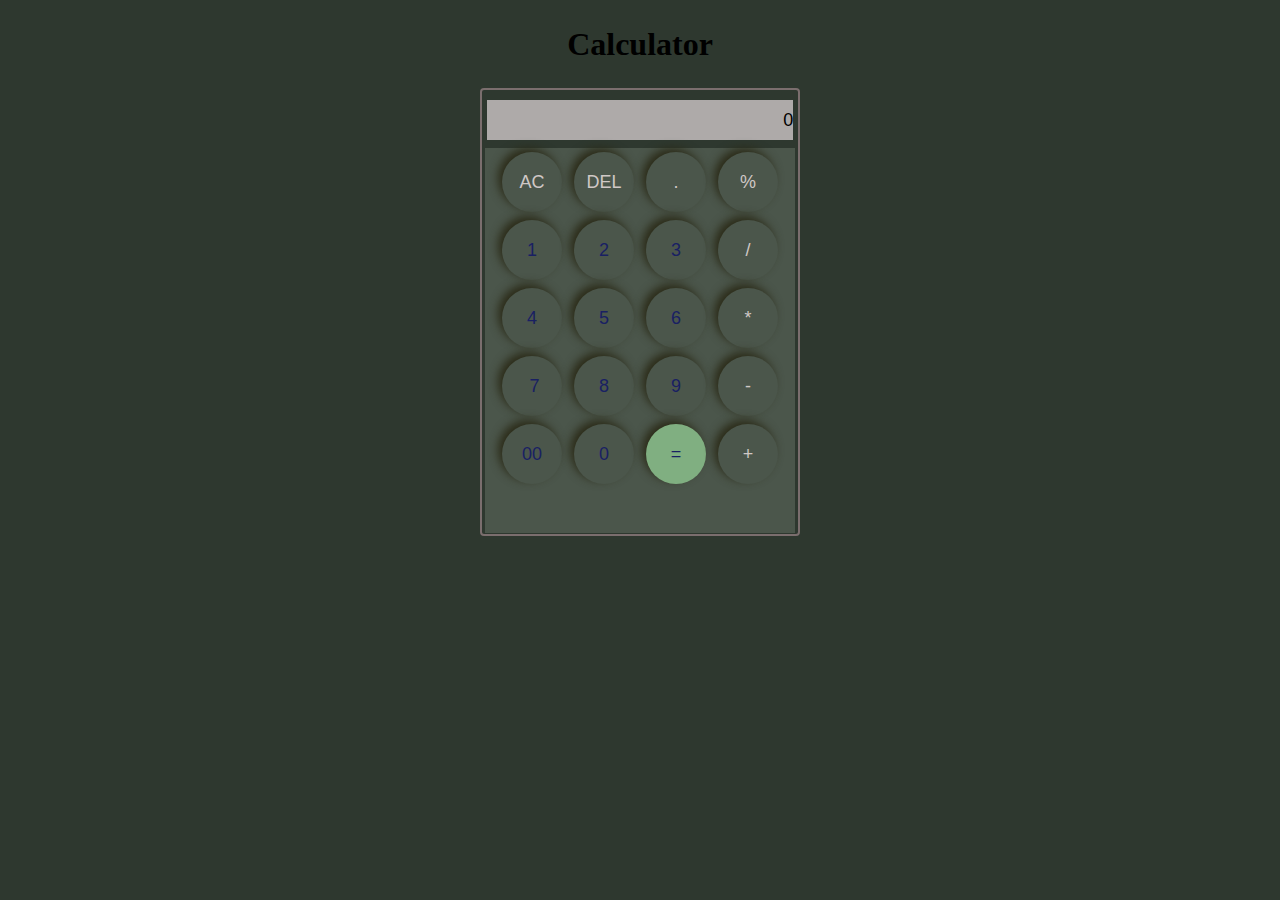
<file: Calculator/index.html>
<!DOCTYPE html>
<html lang="en">

<head>
  <meta charset="UTF-8">
  <meta name="viewport" content="width=device-width, initial-scale=1.0">
  <title> Calculator </title>
  <link rel="stylesheet" href="style.css">
</head>

<body>
  
  

  <h1 class="heading"> Calculator </h1>
  <div class="calculator">

  <form action="" id="container">
 
    <input type="text" id="show" class="userinput" value="" placeholder="0">
  
    <br>

    <div class="keys">
    <input type="button" id="symbol" class="button" value="AC"  onclick="container.show.value = '' ">
    <input type="button" id="symbol" class="button" value="DEL" onclick="container.show.value = container.show.value.toString().slice(0,-1) ">

 
   <!--slice is used to pop the value from the right side.
   slice ke inside two parameters pass hote hain and one starting index and the length from that 
   index -->

  <!--  string(0,-1) -1 means 0 ka minus 1 means rotate krega wo means first se last pe chala jaayega -->

    <input type="button" id="symbol" class="button" value="." onclick="container.show.value += '.' ">
    <input type="button" id="symbol" class="button" value="%" onclick="container.show.value += '%' ">
    <br>

    <input type="button" class="button" value="1" onclick="container.show.value += '1' ">
    <input type="button" class="button" value="2" onclick="container.show.value += '2' ">
    <input type="button" class="button" value="3" onclick="container.show.value +='3' ">
    <input type="button" id="symbol" class="button" value="/" onclick="container.show.value +='/' ">
    <br>

    <input type="button" class="button" value="4" onclick="container.show.value += '4' ">
    <input type="button" class="button" value="5" onclick="container.show.value +='5' ">
    <input type="button" class="button" value="6" onclick="container.show.value +='6' ">
    <input type="button" id="symbol" class="button" value="*" onclick="container.show.value +='*' ">
    <br>

    <input type="button" class="button" value=" 7" onclick="container.show.value +='7' ">
    <input type="button" class="button" value="8" onclick=" container.show.value +='8' " >
    <input type="button" class="button" value="9" onclick="container.show.value +='9' ">
    <input type="button" id="symbol" class="button" value="-" onclick="container.show.value +='-' " >
    <br>

    <input type="button" class="button" value="00" onclick="container.show.value += '00' " >
    <input type="button" class="button" value="0" onclick="container.show.value += '0' " >
    <input type="button" id="equaltosymbol"  class="button" value="=" onclick="container.show.value = eval(container.show.value)">  
     <!-- eval() har chiz ko evaluate karta hai iske andar display.show.value 
     likhne se ye values ko evaluate krta hai -->
    
    <input type="button" id="symbol" class="button" value="+" onclick="container.show.value +='+' ">
    <br>
  </div>
  </form>
  </div>
</body>
</html>
</file>
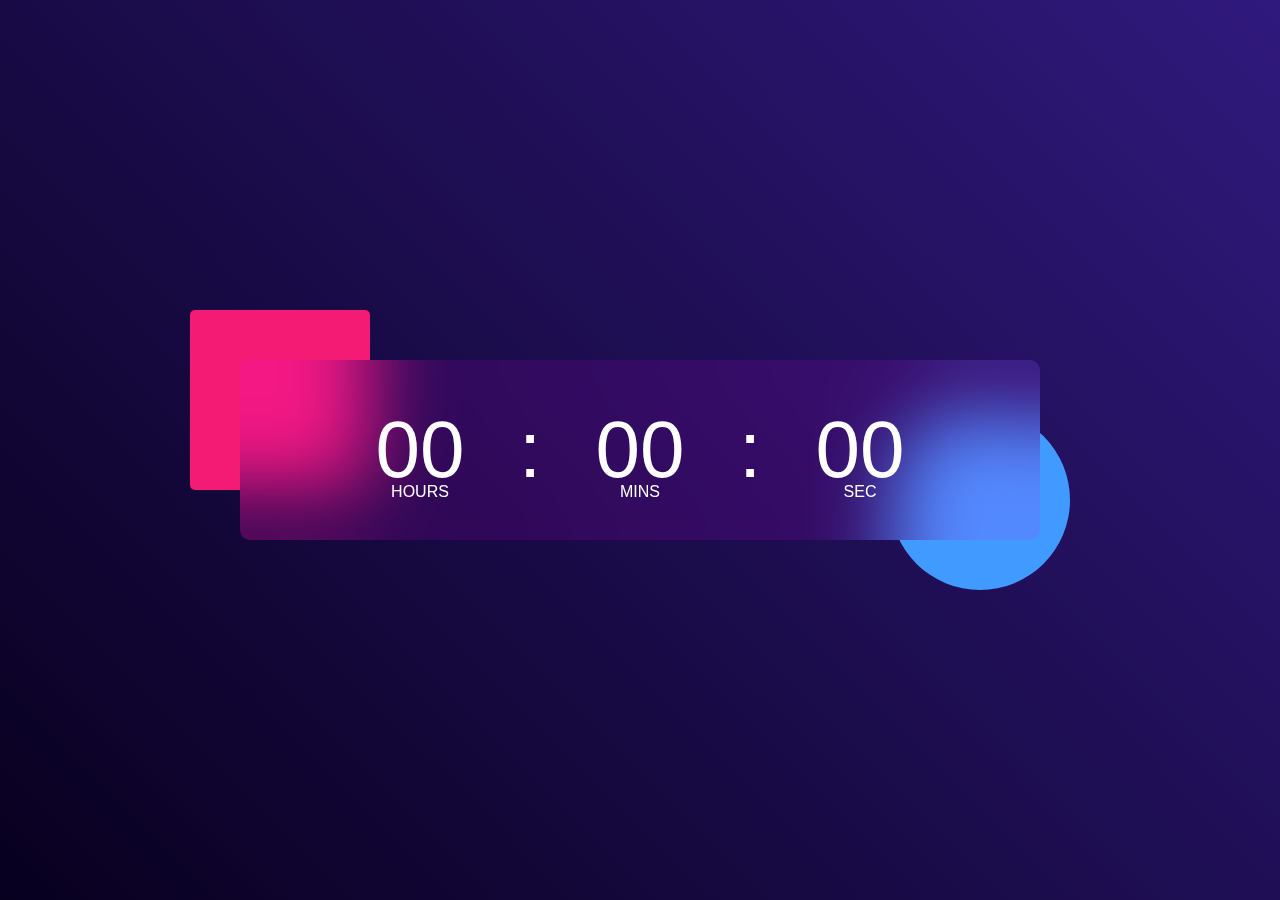
<file: Digital Clock/index.html>
<!DOCTYPE html>
<html lang="en">
<head>
    <meta charset="UTF-8">
    <meta name="viewport" content="width=device-width, initial-scale=1.0">
    <title>Digital Clock</title>
    <link rel="stylesheet" href="style.css">

</head>
<body>
    <div class="hero">
        <div class="container">
            <div class="clock">
                 <span id="hrs">00</span>
                 <span>:</span>
                 <span id="min">00</span>
                 <span>:</span>
                 <span id="sec">00</span>
            </div>
        </div>
    </div>
</body>
<script src="script.js"></script>
</html>
</file>
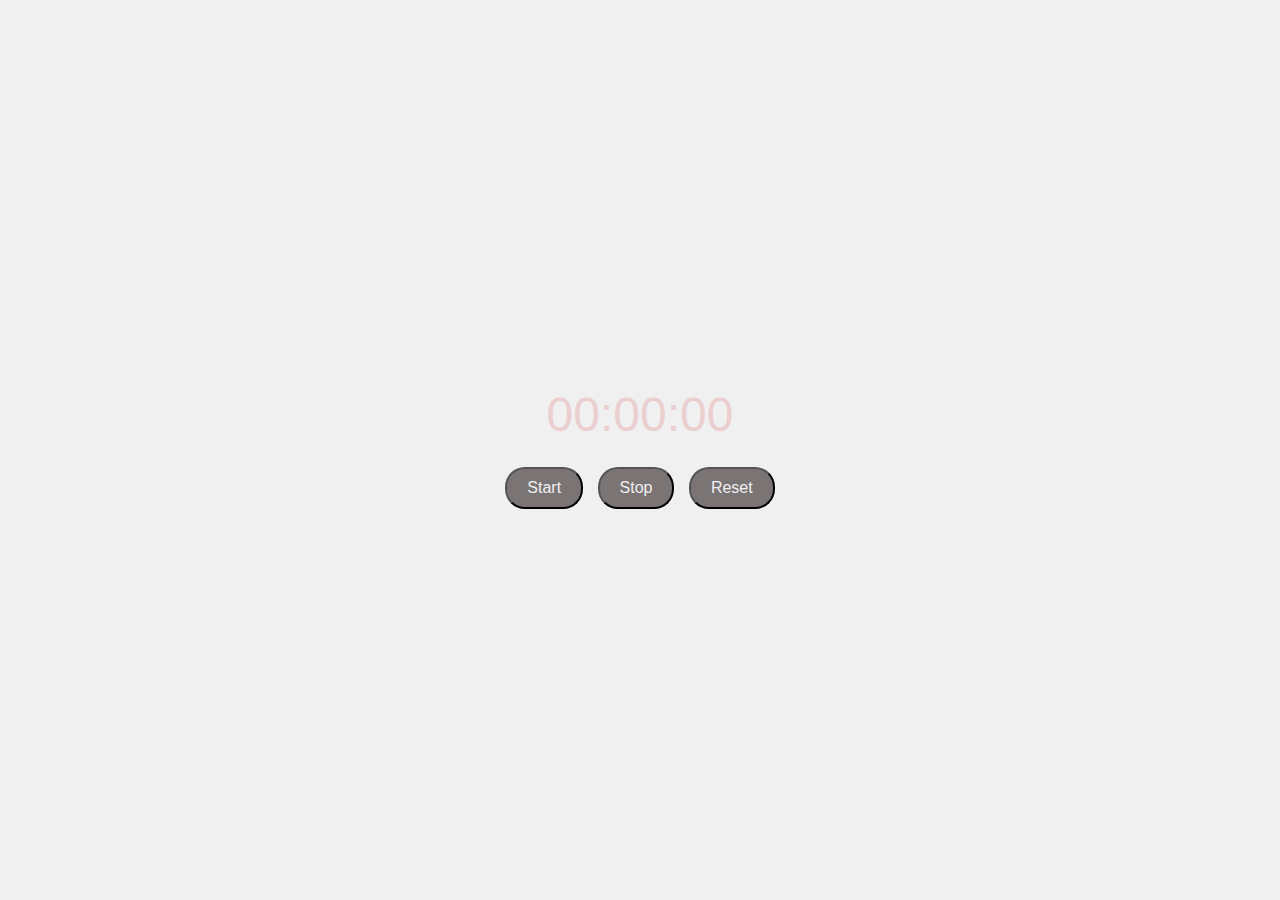
<file: Timer/index.html>
<!DOCTYPE html>
<html lang="en">
<head>
    <meta charset="UTF-8">
    <meta name="viewport" content="width=device-width, initial-scale=1.0">
    <title>Timer</title>
    <link rel="stylesheet" href="styles.css">
</head>
<body>
    <div class="timer">
        <div id="display">00:00:00</div>
        <button id="start">Start</button>
        <button id="stop">Stop</button>
        <button id="reset">Reset</button>
    </div>
    <script src="script.js"></script>
</body>
</html>
</file>
<file: Calculator/style.css>
*{
    margin: 0;
    padding: 0;
    box-sizing: border-box;
}
body{
    
    background-color:#2e382f ;
    text-align: center;
    margin-top: 2%;
    
}
.calculator{
display: flex;
justify-content: center ;
height: 70%;
margin: 0;
align-items: center;
}
#container{
    width: 20em ;
    height: 28em;
    border: 2px solid rgb(123, 110, 110);
    margin-top: 2%;
    border-radius: 4px;
    text-align: center;
    
    
    
}
.heading{
    text-align: center;

}
.userinput{
    width: 97%;
    height: 40px;
    border: none;
    outline: none;
    background-color: #aeaaa9;
    margin-bottom: 5px;
    margin-top: 10px;
     text-align: right ;
     font-size: large;
     
     
    

}

::placeholder{
    color: black;
}
.button{
    width: 60px;
    height: 60px;
    background-color: transparent;
    border-radius: 50%;
    color:  #192063;
    border: none;
    outline: none;
    font: size 22px; 
    box-shadow: -4px -4px 10px rgb(43, 43, 24) ;
    margin: 4px;
    font-size: large;
    
     
}

#symbol{
    color: #d0c8c6;
}
#equaltosymbol{
    background-color: #80AF81;
}
.keys{
    background-color: #4b564b;
    padding-bottom: 45px;
    margin: 3px;
    margin-bottom: 3px;
}
.button{
    cursor: pointer;
}
.button:hover{
    background-color: darkslategray;
}

@media(max-width:468px ){
#container{
width: 100%;
height: auto;

}



 }
</file>
<file: Digital Clock/style.css>
*{
    margin: 0;
    padding: 0;
    font-family: sans-serif;
    box-sizing: border-box;
}

.hero{
    width: 100%;
    min-height: 100vh;
    background: linear-gradient(45deg, #08001f, #30197d);
    color: #fff;
    position: relative;
}
.container{
    width: 800px;
    height: 180px;
    position: absolute;
    top: 50%;
    left: 50%;
    transform: translate(-50%,-50%);
    /* background-color: red; */
}
.clock{
    width: 100%;
    height: 100%;
    background:rgba(235, 0, 255,0.11);
    border-radius: 10px;
    display: flex;
    align-items: center;
    justify-content: center;
    backdrop-filter: blur(40px);
}
.container::before{
    content: '';
    width: 180px;
    height: 180px;
    background: #f41b75;
    border-radius: 5px;
    position: absolute;
    left: -50px;
    top: -50px;
    z-index: -1;

}
.container::after{
    content: '';
    width: 180px;
    height: 180px;
    background: #419aff;
    border-radius: 50%;
    position: absolute;
    right: -30px;
    bottom: -50px;
    z-index: -1;
}
.clock span {
    font-size: 80px;
    width: 110px;
    display: inline-block;
    text-align: center;
    position: relative;
}
.clock span::after{
    content:  '';
    font-size: 16px;
    position: absolute;
    bottom: -5px;
    left: 50%;
    transform: translate(-50%);
}
#hrs::after{
    content: 'HOURS';
}
#min::after{
    content: 'MINS';
}
#sec::after{
    content: 'SEC';
}
</file>
<file: Timer/styles.css>
@import url('https://fonts.googleapis.com/css?family=Muli&display=swap');

body {
    display: flex;
    justify-content: center;
    align-items: center;
    background-image: url(https://images.saymedia-content.com/.image/t_share/MTkzOTUzODU0MDkyNjgyNzU3/particlesjs-examples.gif);
    height: 100vh;
    background-color: #f0f0f0;
    margin: 0;
    font-family:'Gill Sans', 'Gill Sans MT', Calibri, 'Trebuchet MS', sans-serif;
}

.timer {
    text-align: center;
}

#display {
    font-size: 3em;
    margin-bottom: 20px;
    color: #ebcfcf;
}

button {
    font-size: 1em;
    margin: 5px;
    padding: 10px 20px;
    cursor: pointer;
    color: #f0f0f0;
    background-color: #7a7474;
    border-radius: 20px;
}
</file>
